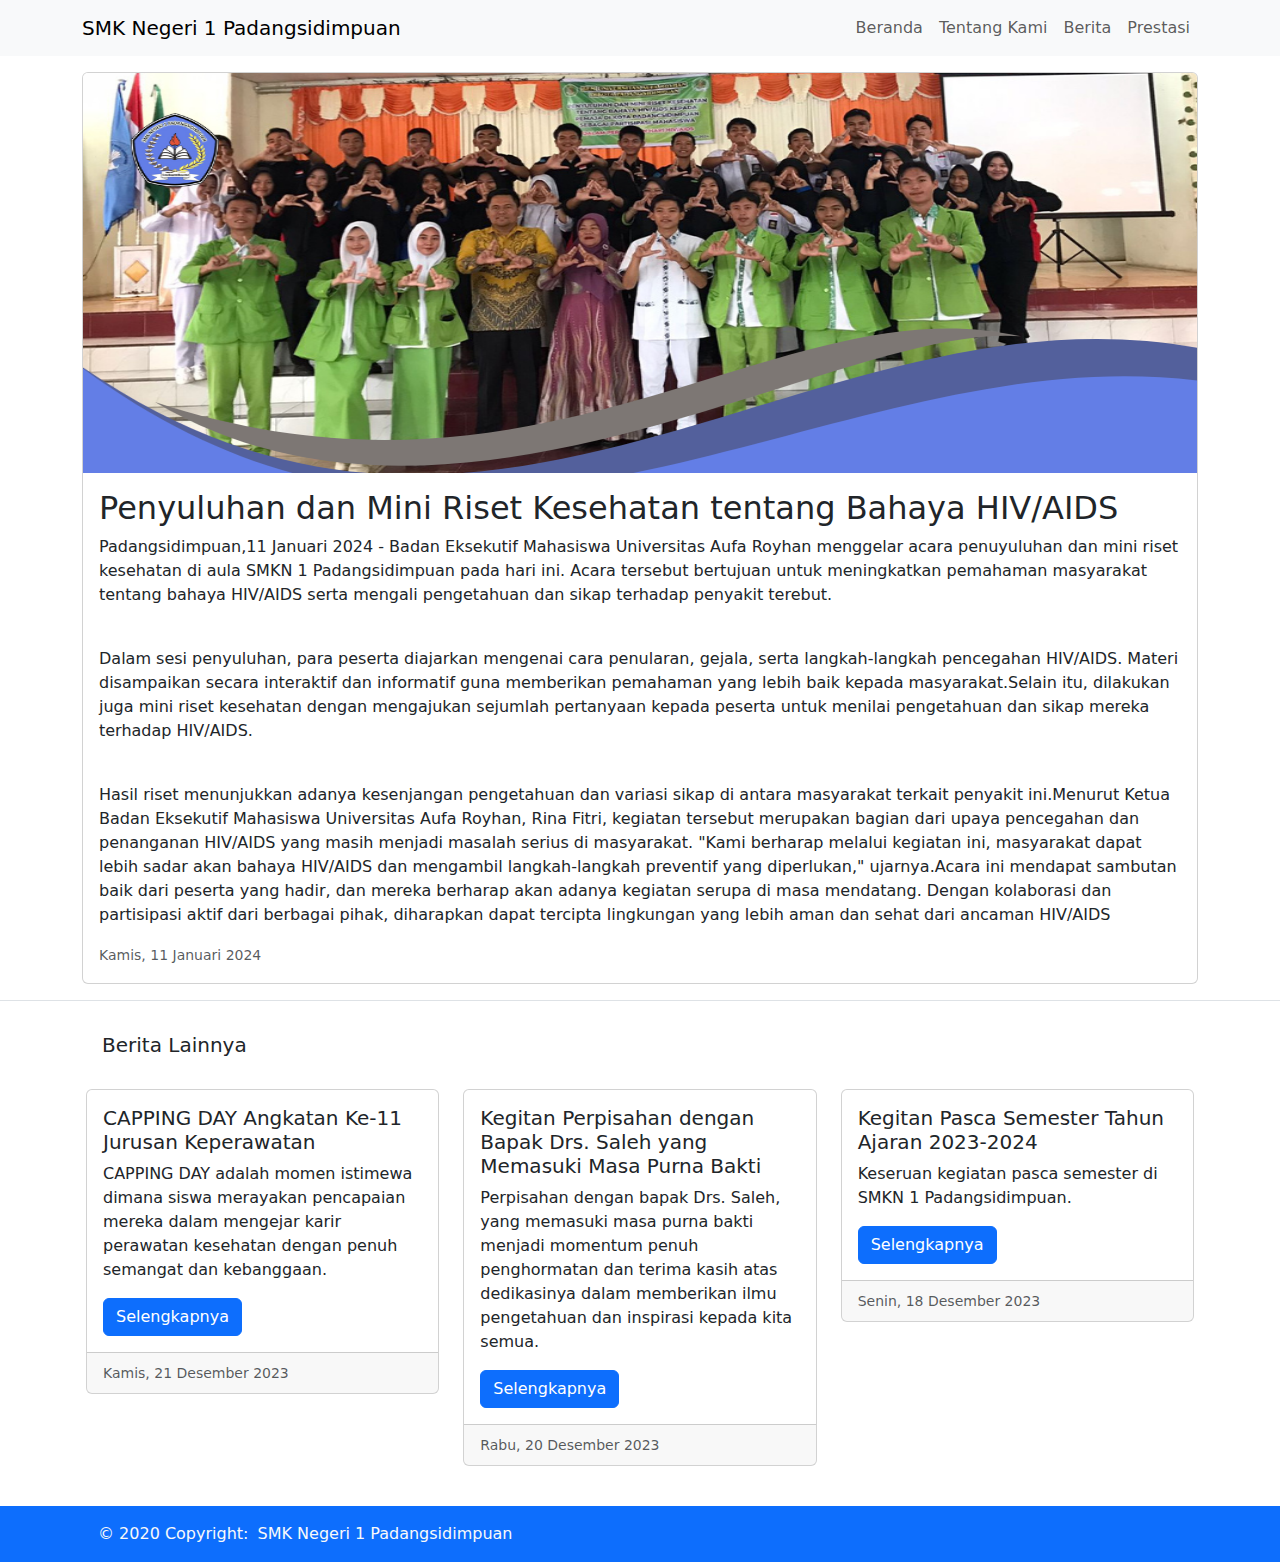
<file: berita/berita1.html>
<!DOCTYPE html>
<html lang="en">
<head>
    <meta charset="UTF-8">
    <meta http-equiv="X-UA-Compatible" content="IE=edge">
    <meta name="viewport" content="width=device-width, initial-scale=1.0">
    <title>SMKN 1 PSP</title>
    <!-- css -->
    <link rel="stylesheet" href="../css/main.css">
    <link rel="stylesheet" href="https://cdnjs.cloudflare.com/ajax/libs/font-awesome/6.5.1/css/all.min.css" integrity="sha512-DTOQO9RWCH3ppGqcWaEA1BIZOC6xxalwEsw9c2QQeAIftl+Vegovlnee1c9QX4TctnWMn13TZye+giMm8e2LwA==" crossorigin="anonymous" referrerpolicy="no-referrer" />
    
    <!-- Boostrap -->
    <link rel="stylesheet" href="../boostrap/css/bootstrap.css">
</head>
<body>
    <!-- navbar start -->
    <nav class="navbar sticky-top navbar-expand-lg bg-light border-buttom">
        <div class="container">
          <a class="navbar-brand" href="../index.html#">SMK Negeri 1 Padangsidimpuan</a>
          <button class="navbar-toggler" type="button" data-bs-toggle="collapse" data-bs-target="#navbarNavAltMarkup" aria-controls="navbarNavAltMarkup" aria-expanded="false" aria-label="Toggle navigation">
            <span class="navbar-toggler-icon"></span>
          </button>
          <div class="collapse navbar-collapse justify-content-end" id="navbarNavAltMarkup">
            <div class="navbar-nav ">
              <a class="nav-link" href="../index.html#">Beranda</a>
              <a class="nav-link" href="../index.html#tentang-kami">Tentang Kami</a>
              <a class="nav-link" href="../index.html#berita">Berita</a>
              <a class="nav-link" href="../index.html#prestasi">Prestasi</a>
              <!-- <a class="nav-link" href="#">Kontak</a> -->
            </div>
          </div>
        </div>
    </nav>
     <!-- navabar end -->

    <div class="berita">
        <div class="container">
            <div class="card my-3">
                <img src="../img/berita-aufa.png" alt="" class="card-img-top" style="height: 400px;">
                <div class="card-body">
                    <h2 class="card-title">Penyuluhan dan Mini Riset Kesehatan tentang Bahaya HIV/AIDS</h2>
                    <p>Padangsidimpuan,11 Januari 2024 - Badan Eksekutif Mahasiswa Universitas Aufa Royhan menggelar acara penuyuluhan dan mini riset kesehatan di aula SMKN 1 Padangsidimpuan pada hari ini. Acara tersebut bertujuan untuk meningkatkan pemahaman masyarakat tentang  bahaya HIV/AIDS serta mengali pengetahuan dan sikap terhadap penyakit terebut.</p>
                    <br>
                    <p>Dalam sesi penyuluhan, para peserta diajarkan mengenai cara penularan, gejala, serta langkah-langkah pencegahan HIV/AIDS. Materi disampaikan secara interaktif dan informatif guna memberikan pemahaman yang lebih baik kepada masyarakat.Selain itu, dilakukan juga mini riset kesehatan dengan mengajukan sejumlah pertanyaan kepada peserta untuk menilai pengetahuan dan sikap mereka terhadap HIV/AIDS.</p>
                    <br>
                    <p> Hasil riset menunjukkan adanya kesenjangan pengetahuan dan variasi sikap di antara masyarakat terkait penyakit ini.Menurut Ketua Badan Eksekutif Mahasiswa Universitas Aufa Royhan, Rina Fitri, kegiatan tersebut merupakan bagian dari upaya pencegahan dan penanganan HIV/AIDS yang masih menjadi masalah serius di masyarakat. "Kami berharap melalui kegiatan ini, masyarakat dapat lebih sadar akan bahaya HIV/AIDS dan mengambil langkah-langkah preventif yang diperlukan," ujarnya.Acara ini mendapat sambutan baik dari peserta yang hadir, dan mereka berharap akan adanya kegiatan serupa di masa mendatang. Dengan kolaborasi dan partisipasi aktif dari berbagai pihak, diharapkan dapat tercipta lingkungan yang lebih aman dan sehat dari ancaman HIV/AIDS</p>
                    <p class="card-text"><small class="text-body-secondary">Kamis, 11 Januari 2024</small></p>
                </div>
            </div>
        </div>
    </div>
    <div class="container-fluid border-top">
        <div class="container p-3">
            <h5 class="p-3  ">Berita Lainnya</h5>
            <div class="row">
                <div class="col my-2">
                  <div class="card">
                    <div class="card-body">
                      <h5 class="card-title">CAPPING DAY Angkatan Ke-11 Jurusan Keperawatan</h5>
                      <p class="card-text">CAPPING DAY adalah momen istimewa dimana siswa merayakan pencapaian mereka dalam mengejar karir perawatan kesehatan dengan penuh semangat dan kebanggaan.</p>
                      <a href="berita2.html" class="btn btn-primary">Selengkapnya</a>
                    </div>
                    <div class="card-footer">
                      <small class="text-body-secondary">Kamis, 21 Desember 2023</small>
                    </div>
                  </div>
                </div>
                <div class="col my-2">
                  <div class="card">
                    <div class="card-body">
                      <h5 class="card-title">Kegitan Perpisahan dengan Bapak Drs. Saleh yang Memasuki Masa Purna Bakti</h5>
                      <p class="card-text">Perpisahan dengan bapak Drs. Saleh, yang memasuki masa purna bakti menjadi momentum penuh penghormatan dan terima kasih atas dedikasinya dalam memberikan ilmu pengetahuan dan inspirasi kepada kita semua.</p>
                      <a href="berita3.html" class="btn btn-primary">Selengkapnya</a>
                    </div>
                    <div class="card-footer">
                      <small class="text-body-secondary">Rabu, 20 Desember 2023</small>
                    </div>
                  </div>
                </div>
                <div class="col my-2">
                  <div class="card">
                    <div class="card-body">
                      <h5 class="card-title">Kegitan Pasca Semester Tahun Ajaran 2023-2024</h5>
                      <p class="card-text">Keseruan kegiatan pasca semester di SMKN 1 Padangsidimpuan.</p>
                      <a href="berita4.html" class="btn btn-primary">Selengkapnya</a>
                    </div>
                    <div class="card-footer">
                      <small class="text-body-secondary">Senin, 18 Desember 2023</small>
                    </div>
                  </div>
                </div>
            </div>
        </div>
    </div>
    <!-- Berita End -->

    <!-- Footer -->
    <footer class="text-lg-start mt-3 bg-primary text-light">
      <!-- Copyright -->
      <div class="container">
        <div class="row">
          <div class="col-md-8">
            <div class="p-3">
              © 2020 Copyright:
              <a class="text-body text-decoration-none ps-1" href="#"><span class=" text-light">SMK Negeri 1 Padangsidimpuan</span></a>
            </div>
          </div>
          <div class="col-6 col-md-4">
            <div class="">
              <a href="" class="me-4 text-reset">
                <i class="fab fa-facebook-f"></i>
              </a>
              <a href="" class="me-4 text-reset">
                <i class="fab fa-youtube"></i>
              </a>
              <a href="" class="me-4 text-reset">
                <i class="fab fa-instagram"></i>
              </a>
            </div>
          </div>
      </div>
      </div>
      <!-- Copyright -->
    </footer>
    <!-- Footer -->

    <!-- Boostrap JS -->
    <script src="../boostrap/js/bootstrap.js"></script>
</body>
</html>
</file>
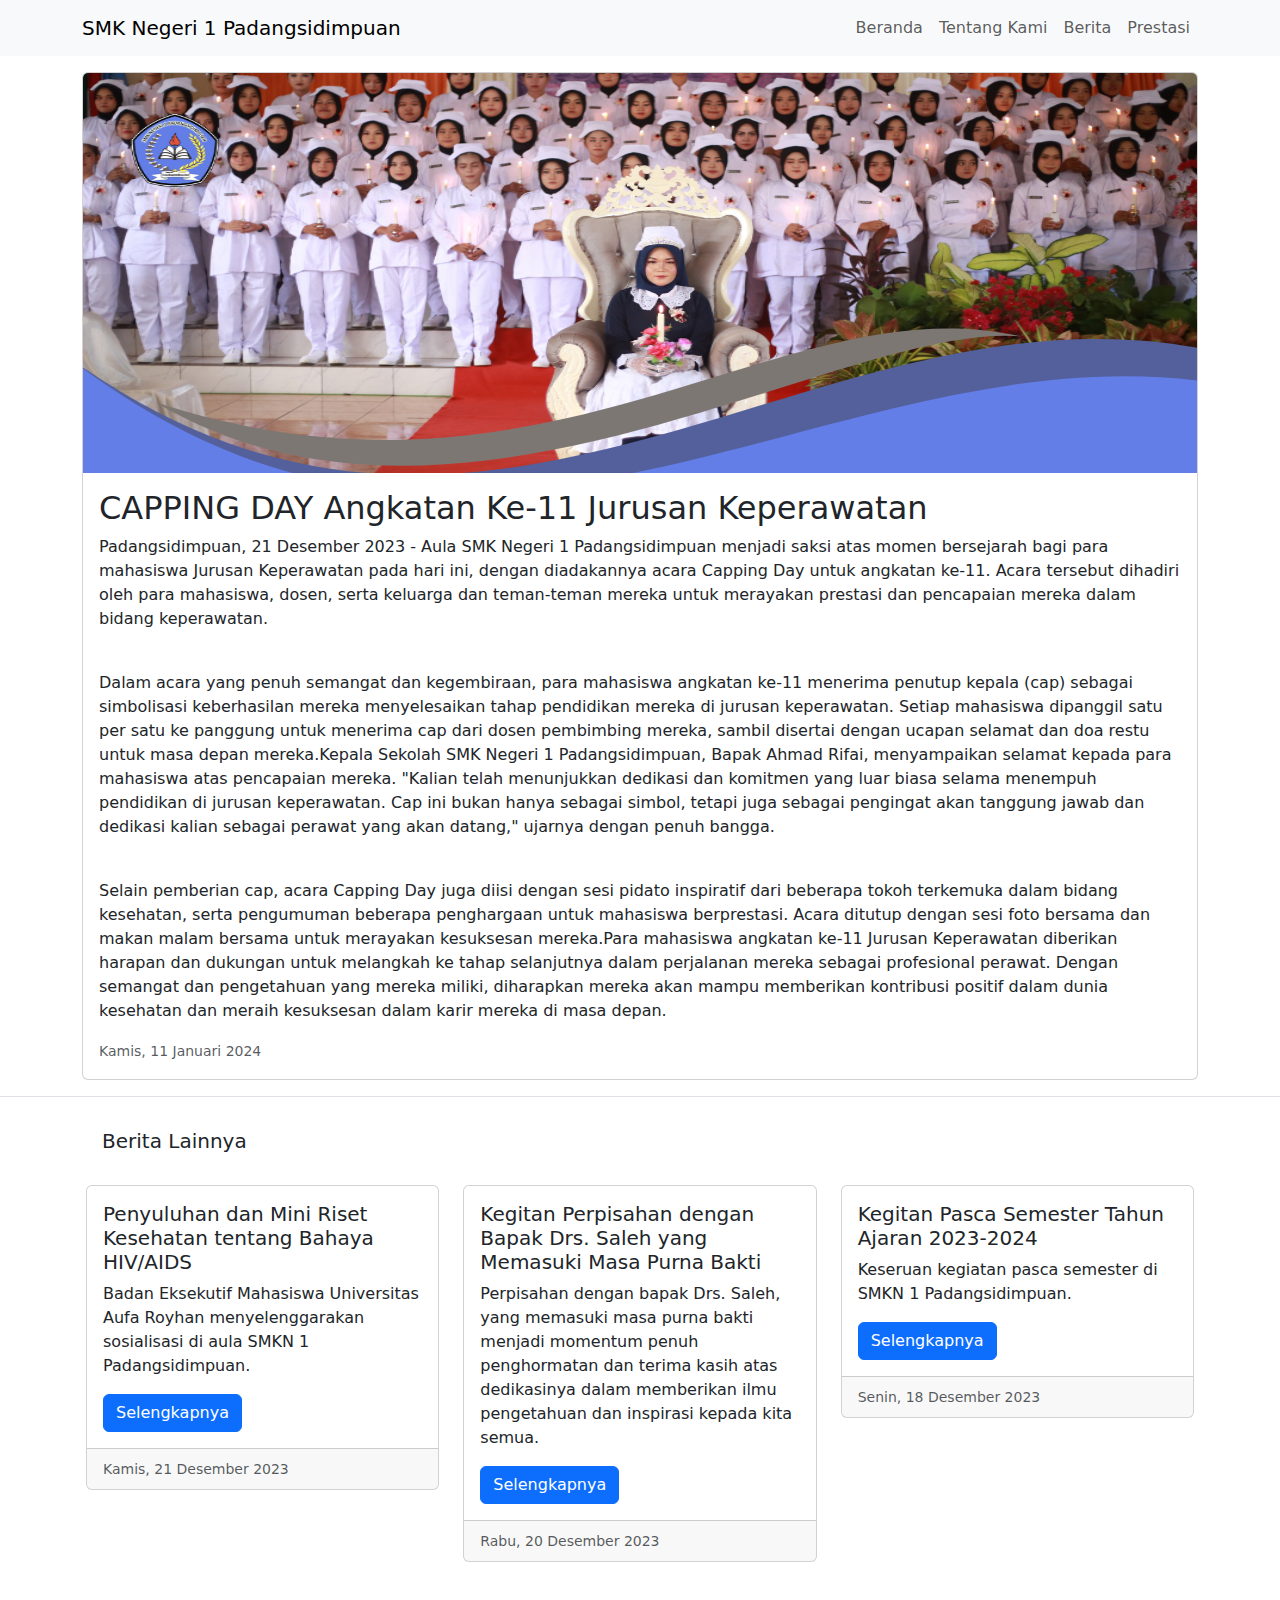
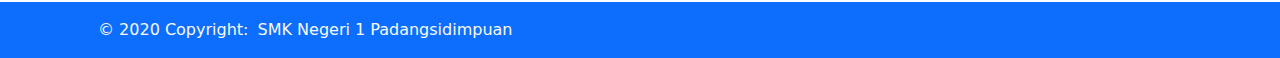
<file: berita/berita2.html>
<!DOCTYPE html>
<html lang="en">
<head>
    <meta charset="UTF-8">
    <meta http-equiv="X-UA-Compatible" content="IE=edge">
    <meta name="viewport" content="width=device-width, initial-scale=1.0">
    <title>SMKN 1 PSP</title>
    <!-- css -->
    <link rel="stylesheet" href="../css/main.css">
    <link rel="stylesheet" href="https://cdnjs.cloudflare.com/ajax/libs/font-awesome/6.5.1/css/all.min.css" integrity="sha512-DTOQO9RWCH3ppGqcWaEA1BIZOC6xxalwEsw9c2QQeAIftl+Vegovlnee1c9QX4TctnWMn13TZye+giMm8e2LwA==" crossorigin="anonymous" referrerpolicy="no-referrer" />
    
    <!-- Boostrap -->
    <link rel="stylesheet" href="../boostrap/css/bootstrap.css">
</head>
<body>
    <!-- navbar start -->
    <nav class="navbar sticky-top navbar-expand-lg bg-light border-buttom">
        <div class="container">
          <a class="navbar-brand" href="../index.html#">SMK Negeri 1 Padangsidimpuan</a>
          <button class="navbar-toggler" type="button" data-bs-toggle="collapse" data-bs-target="#navbarNavAltMarkup" aria-controls="navbarNavAltMarkup" aria-expanded="false" aria-label="Toggle navigation">
            <span class="navbar-toggler-icon"></span>
          </button>
          <div class="collapse navbar-collapse justify-content-end" id="navbarNavAltMarkup">
            <div class="navbar-nav ">
              <a class="nav-link" href="../index.html#">Beranda</a>
              <a class="nav-link" href="../index.html#tentang-kami">Tentang Kami</a>
              <a class="nav-link" href="../index.html#berita">Berita</a>
              <a class="nav-link" href="../index.html#prestasi">Prestasi</a>
              <!-- <a class="nav-link" href="#">Kontak</a> -->
            </div>
          </div>
        </div>
    </nav>
     <!-- navabar end -->

    <div class="berita">
        <div class="container">
            <div class="card my-3">
                <img src="../img/berita-capping.png" alt="" class="card-img-top" style="height: 400px;">
                <div class="card-body">
                    <h2 class="card-title">CAPPING DAY Angkatan Ke-11 Jurusan Keperawatan</h2>
                    <p>Padangsidimpuan, 21 Desember 2023 - Aula SMK Negeri 1 Padangsidimpuan menjadi saksi atas momen bersejarah bagi para mahasiswa Jurusan Keperawatan pada hari ini, dengan diadakannya acara Capping Day untuk angkatan ke-11. Acara tersebut dihadiri oleh para mahasiswa, dosen, serta keluarga dan teman-teman mereka untuk merayakan prestasi dan pencapaian mereka dalam bidang keperawatan.</p>
                    <br>
                    <p>Dalam acara yang penuh semangat dan kegembiraan, para mahasiswa angkatan ke-11 menerima penutup kepala (cap) sebagai simbolisasi keberhasilan mereka menyelesaikan tahap pendidikan mereka di jurusan keperawatan. Setiap mahasiswa dipanggil satu per satu ke panggung untuk menerima cap dari dosen pembimbing mereka, sambil disertai dengan ucapan selamat dan doa restu untuk masa depan mereka.Kepala Sekolah SMK Negeri 1 Padangsidimpuan, Bapak Ahmad Rifai, menyampaikan selamat kepada para mahasiswa atas pencapaian mereka. "Kalian telah menunjukkan dedikasi dan komitmen yang luar biasa selama menempuh pendidikan di jurusan keperawatan. Cap ini bukan hanya sebagai simbol, tetapi juga sebagai pengingat akan tanggung jawab dan dedikasi kalian sebagai perawat yang akan datang," ujarnya dengan penuh bangga.</p>
                    <br>
                    <p>Selain pemberian cap, acara Capping Day juga diisi dengan sesi pidato inspiratif dari beberapa tokoh terkemuka dalam bidang kesehatan, serta pengumuman beberapa penghargaan untuk mahasiswa berprestasi. Acara ditutup dengan sesi foto bersama dan makan malam bersama untuk merayakan kesuksesan mereka.Para mahasiswa angkatan ke-11 Jurusan Keperawatan diberikan harapan dan dukungan untuk melangkah ke tahap selanjutnya dalam perjalanan mereka sebagai profesional perawat. Dengan semangat dan pengetahuan yang mereka miliki, diharapkan mereka akan mampu memberikan kontribusi positif dalam dunia kesehatan dan meraih kesuksesan dalam karir mereka di masa depan.</p>
                    <p class="card-text"><small class="text-body-secondary">Kamis, 11 Januari 2024</small></p>
                </div>
            </div>
        </div>
    </div>
    <div class="container-fluid border-top">
        <div class="container p-3">
            <h5 class="p-3  ">Berita Lainnya</h5>
            <div class="row">
                <div class="col my-2">
                  <div class="card">
                    <div class="card-body">
                        <h5 class="card-title">Penyuluhan dan Mini Riset Kesehatan tentang Bahaya HIV/AIDS</h5>
                        <p class="card-text">Badan Eksekutif Mahasiswa Universitas Aufa Royhan menyelenggarakan sosialisasi di aula SMKN 1 Padangsidimpuan.</p>
                        <a href="berita1.html" class="btn btn-primary">Selengkapnya</a>
                      </div>
                    <div class="card-footer">
                      <small class="text-body-secondary">Kamis, 21 Desember 2023</small>
                    </div>
                  </div>
                </div>
                <div class="col my-2">
                  <div class="card">
                    <div class="card-body">
                      <h5 class="card-title">Kegitan Perpisahan dengan Bapak Drs. Saleh yang Memasuki Masa Purna Bakti</h5>
                      <p class="card-text">Perpisahan dengan bapak Drs. Saleh, yang memasuki masa purna bakti menjadi momentum penuh penghormatan dan terima kasih atas dedikasinya dalam memberikan ilmu pengetahuan dan inspirasi kepada kita semua.</p>
                      <a href="berita3.html" class="btn btn-primary">Selengkapnya</a>
                    </div>
                    <div class="card-footer">
                      <small class="text-body-secondary">Rabu, 20 Desember 2023</small>
                    </div>
                  </div>
                </div>
                <div class="col my-2">
                  <div class="card">
                    <div class="card-body">
                      <h5 class="card-title">Kegitan Pasca Semester Tahun Ajaran 2023-2024</h5>
                      <p class="card-text">Keseruan kegiatan pasca semester di SMKN 1 Padangsidimpuan.</p>
                      <a href="berita4.html" class="btn btn-primary">Selengkapnya</a>
                    </div>
                    <div class="card-footer">
                      <small class="text-body-secondary">Senin, 18 Desember 2023</small>
                    </div>
                  </div>
                </div>
            </div>
        </div>
    </div>
    <!-- Berita End -->

    <!-- Footer -->
    <footer class="text-lg-start mt-3 bg-primary text-light">
      <!-- Copyright -->
      <div class="container">
        <div class="row">
          <div class="col-md-8">
            <div class="p-3">
              © 2020 Copyright:
              <a class="text-body text-decoration-none ps-1" href="#"><span class=" text-light">SMK Negeri 1 Padangsidimpuan</span></a>
            </div>
          </div>
          <div class="col-6 col-md-4">
            <div class="">
              <a href="" class="me-4 text-reset">
                <i class="fab fa-facebook-f"></i>
              </a>
              <a href="" class="me-4 text-reset">
                <i class="fab fa-youtube"></i>
              </a>
              <a href="" class="me-4 text-reset">
                <i class="fab fa-instagram"></i>
              </a>
            </div>
          </div>
      </div>
      </div>
      <!-- Copyright -->
    </footer>
    <!-- Footer -->

    <!-- Boostrap JS -->
    <script src="../boostrap/js/bootstrap.js"></script>
</body>
</html>
</file>
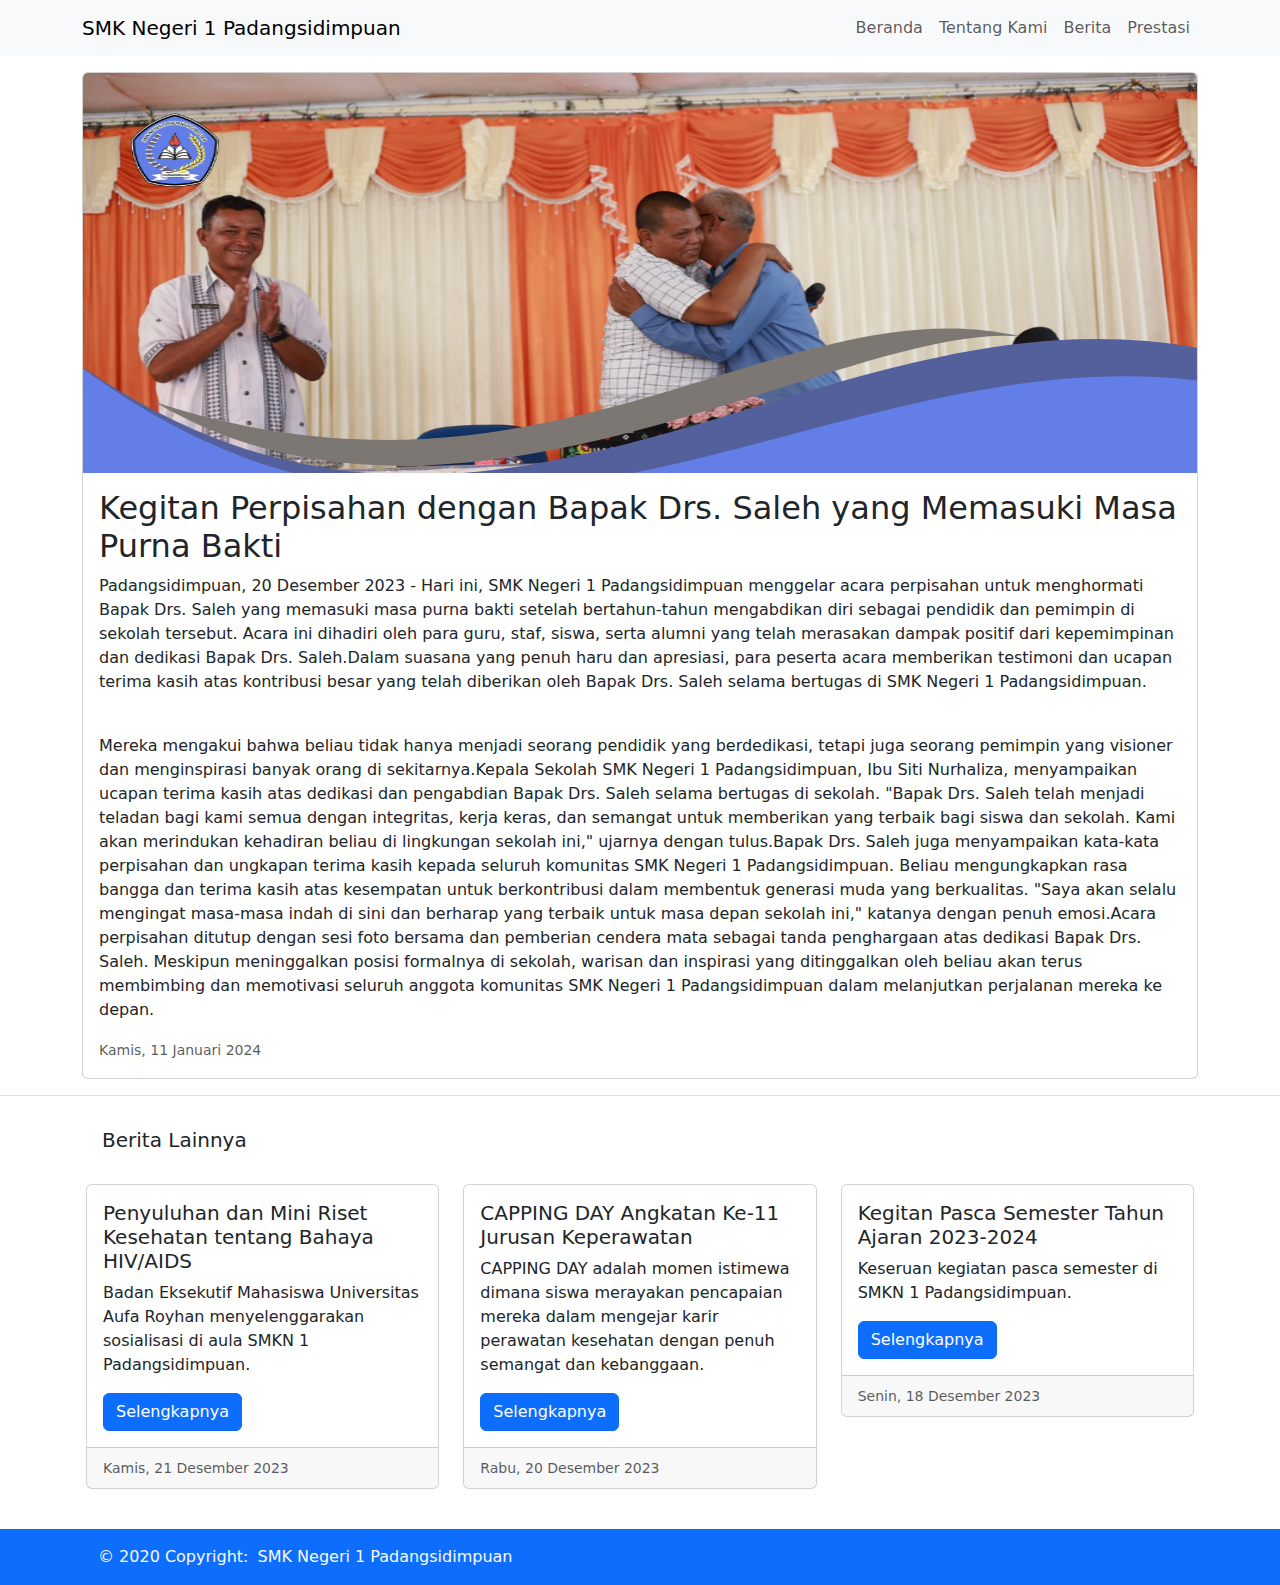
<file: berita/berita3.html>
<!DOCTYPE html>
<html lang="en">
<head>
    <meta charset="UTF-8">
    <meta http-equiv="X-UA-Compatible" content="IE=edge">
    <meta name="viewport" content="width=device-width, initial-scale=1.0">
    <title>SMKN 1 PSP</title>
    <!-- css -->
    <link rel="stylesheet" href="../css/main.css">
    <link rel="stylesheet" href="https://cdnjs.cloudflare.com/ajax/libs/font-awesome/6.5.1/css/all.min.css" integrity="sha512-DTOQO9RWCH3ppGqcWaEA1BIZOC6xxalwEsw9c2QQeAIftl+Vegovlnee1c9QX4TctnWMn13TZye+giMm8e2LwA==" crossorigin="anonymous" referrerpolicy="no-referrer" />
    
    <!-- Boostrap -->
    <link rel="stylesheet" href="../boostrap/css/bootstrap.css">
</head>
<body>
    <!-- navbar start -->
    <nav class="navbar sticky-top navbar-expand-lg bg-light border-buttom">
        <div class="container">
          <a class="navbar-brand" href="../index.html#">SMK Negeri 1 Padangsidimpuan</a>
          <button class="navbar-toggler" type="button" data-bs-toggle="collapse" data-bs-target="#navbarNavAltMarkup" aria-controls="navbarNavAltMarkup" aria-expanded="false" aria-label="Toggle navigation">
            <span class="navbar-toggler-icon"></span>
          </button>
          <div class="collapse navbar-collapse justify-content-end" id="navbarNavAltMarkup">
            <div class="navbar-nav ">
              <a class="nav-link" href="../index.html#">Beranda</a>
              <a class="nav-link" href="../index.html#tentang-kami">Tentang Kami</a>
              <a class="nav-link" href="../index.html#berita">Berita</a>
              <a class="nav-link" href="../index.html#prestasi">Prestasi</a>
              <!-- <a class="nav-link" href="#">Kontak</a> -->
            </div>
          </div>
        </div>
    </nav>
     <!-- navabar end -->

    <div class="berita">
        <div class="container">
            <div class="card my-3">
                <img src="../img/berita-saleh.png" alt="" class="card-img-top" style="height: 400px;">
                <div class="card-body">
                    <h2 class="card-title">Kegitan Perpisahan dengan Bapak Drs. Saleh yang Memasuki Masa Purna Bakti</h2>
                    <p>Padangsidimpuan, 20 Desember 2023 - Hari ini, SMK Negeri 1 Padangsidimpuan menggelar acara perpisahan untuk menghormati Bapak Drs. Saleh yang memasuki masa purna bakti setelah bertahun-tahun mengabdikan diri sebagai pendidik dan pemimpin di sekolah tersebut. Acara ini dihadiri oleh para guru, staf, siswa, serta alumni yang telah merasakan dampak positif dari kepemimpinan dan dedikasi Bapak Drs. Saleh.Dalam suasana yang penuh haru dan apresiasi, para peserta acara memberikan testimoni dan ucapan terima kasih atas kontribusi besar yang telah diberikan oleh Bapak Drs. Saleh selama bertugas di SMK Negeri 1 Padangsidimpuan.</p>
                    <br>
                    <p> Mereka mengakui bahwa beliau tidak hanya menjadi seorang pendidik yang berdedikasi, tetapi juga seorang pemimpin yang visioner dan menginspirasi banyak orang di sekitarnya.Kepala Sekolah SMK Negeri 1 Padangsidimpuan, Ibu Siti Nurhaliza, menyampaikan ucapan terima kasih atas dedikasi dan pengabdian Bapak Drs. Saleh selama bertugas di sekolah. "Bapak Drs. Saleh telah menjadi teladan bagi kami semua dengan integritas, kerja keras, dan semangat untuk memberikan yang terbaik bagi siswa dan sekolah. Kami akan merindukan kehadiran beliau di lingkungan sekolah ini," ujarnya dengan tulus.Bapak Drs. Saleh juga menyampaikan kata-kata perpisahan dan ungkapan terima kasih kepada seluruh komunitas SMK Negeri 1 Padangsidimpuan. Beliau mengungkapkan rasa bangga dan terima kasih atas kesempatan untuk berkontribusi dalam membentuk generasi muda yang berkualitas. "Saya akan selalu mengingat masa-masa indah di sini dan berharap yang terbaik untuk masa depan sekolah ini," katanya dengan penuh emosi.Acara perpisahan ditutup dengan sesi foto bersama dan pemberian cendera mata sebagai tanda penghargaan atas dedikasi Bapak Drs. Saleh. Meskipun meninggalkan posisi formalnya di sekolah, warisan dan inspirasi yang ditinggalkan oleh beliau akan terus membimbing dan memotivasi seluruh anggota komunitas SMK Negeri 1 Padangsidimpuan dalam melanjutkan perjalanan mereka ke depan.</p>
                    <p class="card-text"><small class="text-body-secondary">Kamis, 11 Januari 2024</small></p>
                </div>
            </div>
        </div>
    </div>
    <div class="container-fluid border-top">
        <div class="container p-3">
            <h5 class="p-3  ">Berita Lainnya</h5>
            <div class="row">
                <div class="col my-2">
                  <div class="card">
                    <div class="card-body">
                        <h5 class="card-title">Penyuluhan dan Mini Riset Kesehatan tentang Bahaya HIV/AIDS</h5>
                        <p class="card-text">Badan Eksekutif Mahasiswa Universitas Aufa Royhan menyelenggarakan sosialisasi di aula SMKN 1 Padangsidimpuan.</p>
                        <a href="berita1.html" class="btn btn-primary">Selengkapnya</a>
                      </div>
                    <div class="card-footer">
                      <small class="text-body-secondary">Kamis, 21 Desember 2023</small>
                    </div>
                  </div>
                </div>
                <div class="col my-2">
                  <div class="card">
                    <div class="card-body">
                        <h5 class="card-title">CAPPING DAY Angkatan Ke-11 Jurusan Keperawatan</h5>
                        <p class="card-text">CAPPING DAY adalah momen istimewa dimana siswa merayakan pencapaian mereka dalam mengejar karir perawatan kesehatan dengan penuh semangat dan kebanggaan.</p>
                        <a href="berita2.html" class="btn btn-primary">Selengkapnya</a>
                      </div>
                    <div class="card-footer">
                      <small class="text-body-secondary">Rabu, 20 Desember 2023</small>
                    </div>
                  </div>
                </div>
                <div class="col my-2">
                  <div class="card">
                    <div class="card-body">
                      <h5 class="card-title">Kegitan Pasca Semester Tahun Ajaran 2023-2024</h5>
                      <p class="card-text">Keseruan kegiatan pasca semester di SMKN 1 Padangsidimpuan.</p>
                      <a href="berita4.html" class="btn btn-primary">Selengkapnya</a>
                    </div>
                    <div class="card-footer">
                      <small class="text-body-secondary">Senin, 18 Desember 2023</small>
                    </div>
                  </div>
                </div>
            </div>
        </div>
    </div>
    <!-- Berita End -->

    <!-- Footer -->
    <footer class="text-lg-start mt-3 bg-primary text-light">
      <!-- Copyright -->
      <div class="container">
        <div class="row">
          <div class="col-md-8">
            <div class="p-3">
              © 2020 Copyright:
              <a class="text-body text-decoration-none ps-1" href="#"><span class=" text-light">SMK Negeri 1 Padangsidimpuan</span></a>
            </div>
          </div>
          <div class="col-6 col-md-4">
            <div class="">
              <a href="" class="me-4 text-reset">
                <i class="fab fa-facebook-f"></i>
              </a>
              <a href="" class="me-4 text-reset">
                <i class="fab fa-youtube"></i>
              </a>
              <a href="" class="me-4 text-reset">
                <i class="fab fa-instagram"></i>
              </a>
            </div>
          </div>
      </div>
      </div>
      <!-- Copyright -->
    </footer>
    <!-- Footer -->

    <!-- Boostrap JS -->
    <script src="../boostrap/js/bootstrap.js"></script>
</body>
</html>
</file>
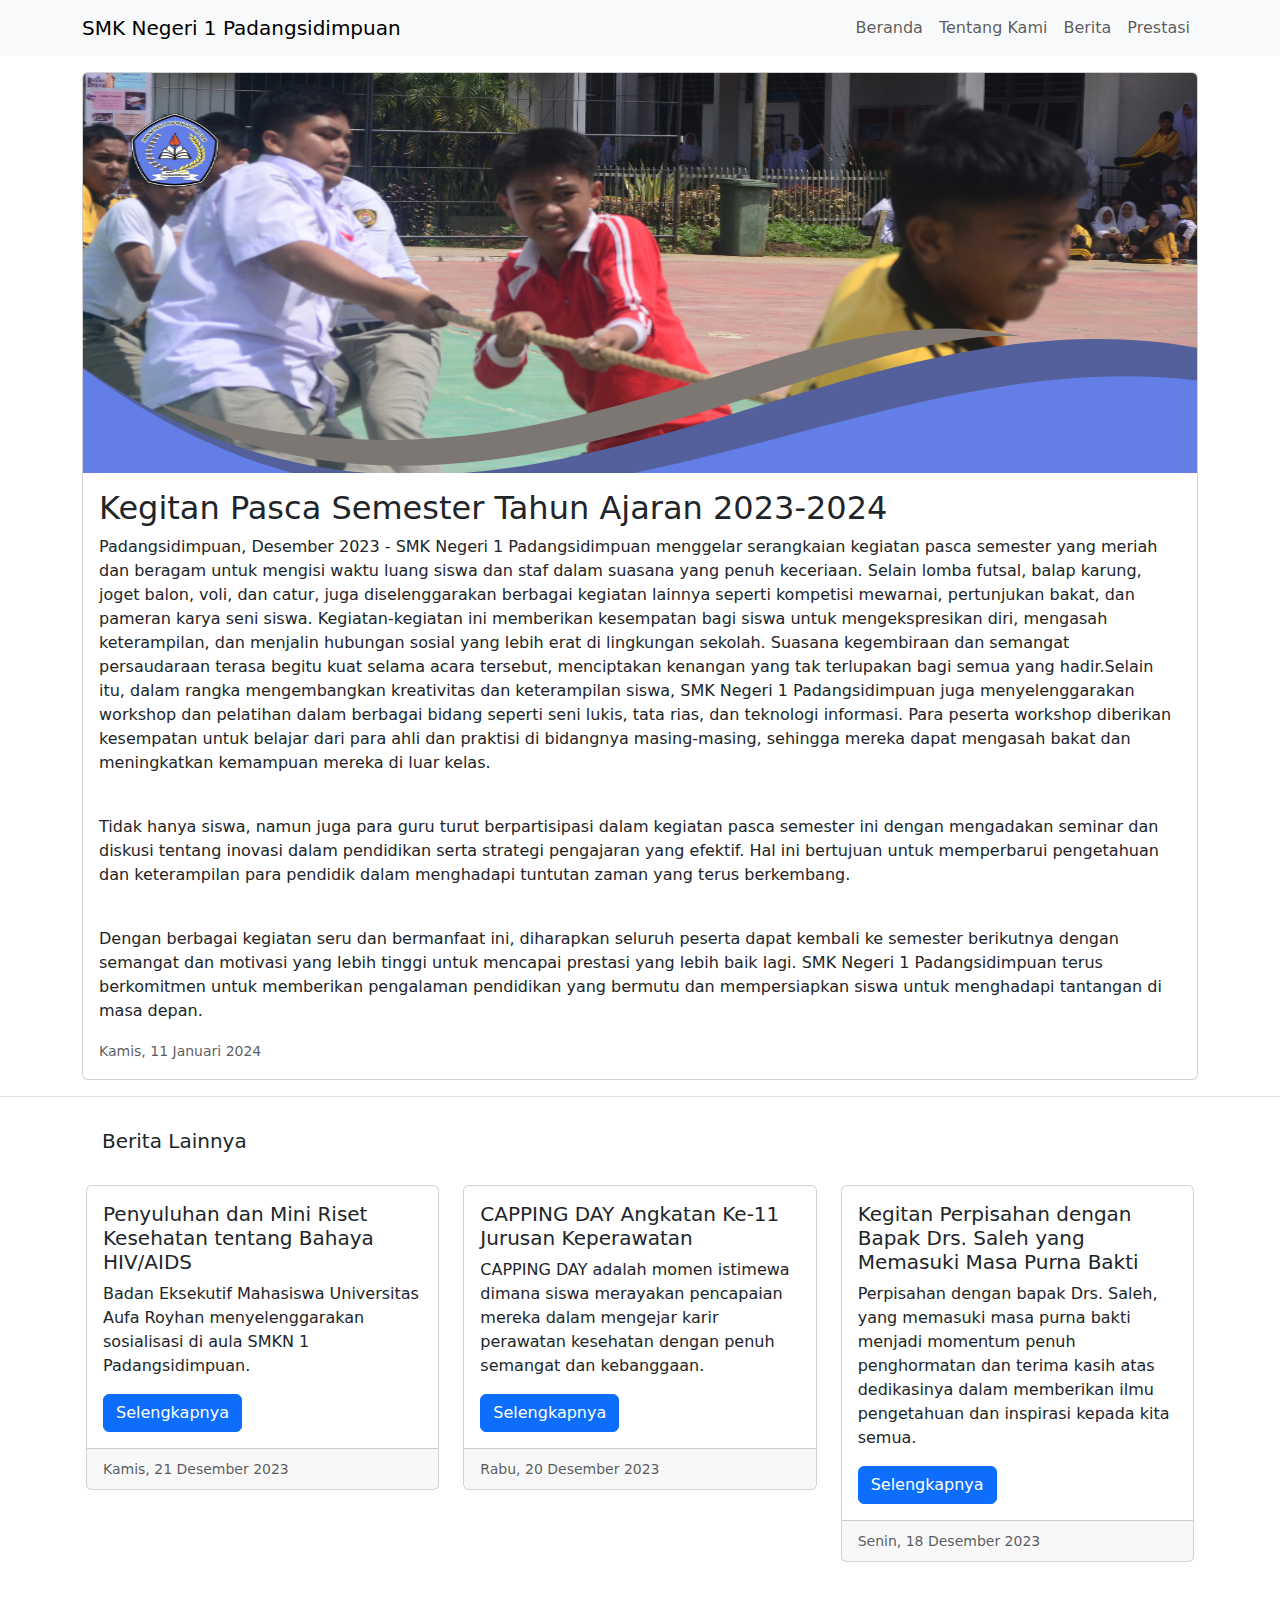
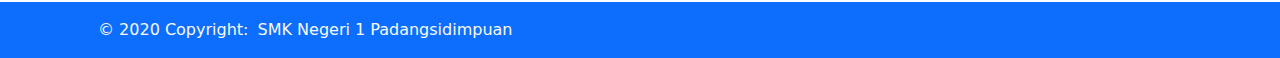
<file: berita/berita4.html>
<!DOCTYPE html>
<html lang="en">
<head>
    <meta charset="UTF-8">
    <meta http-equiv="X-UA-Compatible" content="IE=edge">
    <meta name="viewport" content="width=device-width, initial-scale=1.0">
    <title>SMKN 1 PSP</title>
    <!-- css -->
    <link rel="stylesheet" href="../css/main.css">
    <link rel="stylesheet" href="https://cdnjs.cloudflare.com/ajax/libs/font-awesome/6.5.1/css/all.min.css" integrity="sha512-DTOQO9RWCH3ppGqcWaEA1BIZOC6xxalwEsw9c2QQeAIftl+Vegovlnee1c9QX4TctnWMn13TZye+giMm8e2LwA==" crossorigin="anonymous" referrerpolicy="no-referrer" />
    
    <!-- Boostrap -->
    <link rel="stylesheet" href="../boostrap/css/bootstrap.css">
</head>
<body>
    <!-- navbar start -->
    <nav class="navbar sticky-top navbar-expand-lg bg-light border-buttom">
        <div class="container">
          <a class="navbar-brand" href="../index.html#">SMK Negeri 1 Padangsidimpuan</a>
          <button class="navbar-toggler" type="button" data-bs-toggle="collapse" data-bs-target="#navbarNavAltMarkup" aria-controls="navbarNavAltMarkup" aria-expanded="false" aria-label="Toggle navigation">
            <span class="navbar-toggler-icon"></span>
          </button>
          <div class="collapse navbar-collapse justify-content-end" id="navbarNavAltMarkup">
            <div class="navbar-nav ">
              <a class="nav-link" href="../index.html#">Beranda</a>
              <a class="nav-link" href="../index.html#tentang-kami">Tentang Kami</a>
              <a class="nav-link" href="../index.html#berita">Berita</a>
              <a class="nav-link" href="../index.html#prestasi">Prestasi</a>
              <!-- <a class="nav-link" href="#">Kontak</a> -->
            </div>
          </div>
        </div>
    </nav>
     <!-- navabar end -->

    <div class="berita">
        <div class="container">
            <div class="card my-3">
                <img src="../img/berita-pasca.png" alt="" class="card-img-top" style="height: 400px;">
                <div class="card-body">
                    <h2 class="card-title">Kegitan Pasca Semester Tahun Ajaran 2023-2024</h2>
                    <p>Padangsidimpuan, Desember 2023 - SMK Negeri 1 Padangsidimpuan menggelar serangkaian kegiatan pasca semester yang meriah dan beragam untuk mengisi waktu luang siswa dan staf dalam suasana yang penuh keceriaan. Selain lomba futsal, balap karung, joget balon, voli, dan catur, juga diselenggarakan berbagai kegiatan lainnya seperti kompetisi mewarnai, pertunjukan bakat, dan pameran karya seni siswa. Kegiatan-kegiatan ini memberikan kesempatan bagi siswa untuk mengekspresikan diri, mengasah keterampilan, dan menjalin hubungan sosial yang lebih erat di lingkungan sekolah. Suasana kegembiraan dan semangat persaudaraan terasa begitu kuat selama acara tersebut, menciptakan kenangan yang tak terlupakan bagi semua yang hadir.Selain itu, dalam rangka mengembangkan kreativitas dan keterampilan siswa, SMK Negeri 1 Padangsidimpuan juga menyelenggarakan workshop dan pelatihan dalam berbagai bidang seperti seni lukis, tata rias, dan teknologi informasi. Para peserta workshop diberikan kesempatan untuk belajar dari para ahli dan praktisi di bidangnya masing-masing, sehingga mereka dapat mengasah bakat dan meningkatkan kemampuan mereka di luar kelas.</p>
                    <br>
                    <p>Tidak hanya siswa, namun juga para guru turut berpartisipasi dalam kegiatan pasca semester ini dengan mengadakan seminar dan diskusi tentang inovasi dalam pendidikan serta strategi pengajaran yang efektif. Hal ini bertujuan untuk memperbarui pengetahuan dan keterampilan para pendidik dalam menghadapi tuntutan zaman yang terus berkembang.</p>
                    <br>
                    <p>Dengan berbagai kegiatan seru dan bermanfaat ini, diharapkan seluruh peserta dapat kembali ke semester berikutnya dengan semangat dan motivasi yang lebih tinggi untuk mencapai prestasi yang lebih baik lagi. SMK Negeri 1 Padangsidimpuan terus berkomitmen untuk memberikan pengalaman pendidikan yang bermutu dan mempersiapkan siswa untuk menghadapi tantangan di masa depan.</p>
                    <p class="card-text"><small class="text-body-secondary">Kamis, 11 Januari 2024</small></p>
                </div>
            </div>
        </div>
    </div>
    <div class="container-fluid border-top">
        <div class="container p-3">
            <h5 class="p-3  ">Berita Lainnya</h5>
            <div class="row">
                <div class="col my-2">
                  <div class="card">
                    <div class="card-body">
                        <h5 class="card-title">Penyuluhan dan Mini Riset Kesehatan tentang Bahaya HIV/AIDS</h5>
                        <p class="card-text">Badan Eksekutif Mahasiswa Universitas Aufa Royhan menyelenggarakan sosialisasi di aula SMKN 1 Padangsidimpuan.</p>
                        <a href="berita1.html" class="btn btn-primary">Selengkapnya</a>
                      </div>
                    <div class="card-footer">
                      <small class="text-body-secondary">Kamis, 21 Desember 2023</small>
                    </div>
                  </div>
                </div>
                <div class="col my-2">
                  <div class="card">
                    <div class="card-body">
                        <h5 class="card-title">CAPPING DAY Angkatan Ke-11 Jurusan Keperawatan</h5>
                        <p class="card-text">CAPPING DAY adalah momen istimewa dimana siswa merayakan pencapaian mereka dalam mengejar karir perawatan kesehatan dengan penuh semangat dan kebanggaan.</p>
                        <a href="berita2.html" class="btn btn-primary">Selengkapnya</a>
                      </div>
                    <div class="card-footer">
                      <small class="text-body-secondary">Rabu, 20 Desember 2023</small>
                    </div>
                  </div>
                </div>
                <div class="col my-2">
                  <div class="card">
                    <div class="card-body">
                        <h5 class="card-title">Kegitan Perpisahan dengan Bapak Drs. Saleh yang Memasuki Masa Purna Bakti</h5>
                        <p class="card-text">Perpisahan dengan bapak Drs. Saleh, yang memasuki masa purna bakti menjadi momentum penuh penghormatan dan terima kasih atas dedikasinya dalam memberikan ilmu pengetahuan dan inspirasi kepada kita semua.</p>
                        <a href="berita3.html" class="btn btn-primary">Selengkapnya</a>
                      </div>
                    <div class="card-footer">
                      <small class="text-body-secondary">Senin, 18 Desember 2023</small>
                    </div>
                  </div>
                </div>
            </div>
        </div>
    </div>
    <!-- Berita End -->

    <!-- Footer -->
    <footer class="text-lg-start mt-3 bg-primary text-light">
      <!-- Copyright -->
      <div class="container">
        <div class="row">
          <div class="col-md-8">
            <div class="p-3">
              © 2020 Copyright:
              <a class="text-body text-decoration-none ps-1" href="#"><span class=" text-light">SMK Negeri 1 Padangsidimpuan</span></a>
            </div>
          </div>
          <div class="col-6 col-md-4">
            <div class="">
              <a href="" class="me-4 text-reset">
                <i class="fab fa-facebook-f"></i>
              </a>
              <a href="" class="me-4 text-reset">
                <i class="fab fa-youtube"></i>
              </a>
              <a href="" class="me-4 text-reset">
                <i class="fab fa-instagram"></i>
              </a>
            </div>
          </div>
      </div>
      </div>
      <!-- Copyright -->
    </footer>
    <!-- Footer -->

    <!-- Boostrap JS -->
    <script src="../boostrap/js/bootstrap.js"></script>
</body>
</html>
</file>
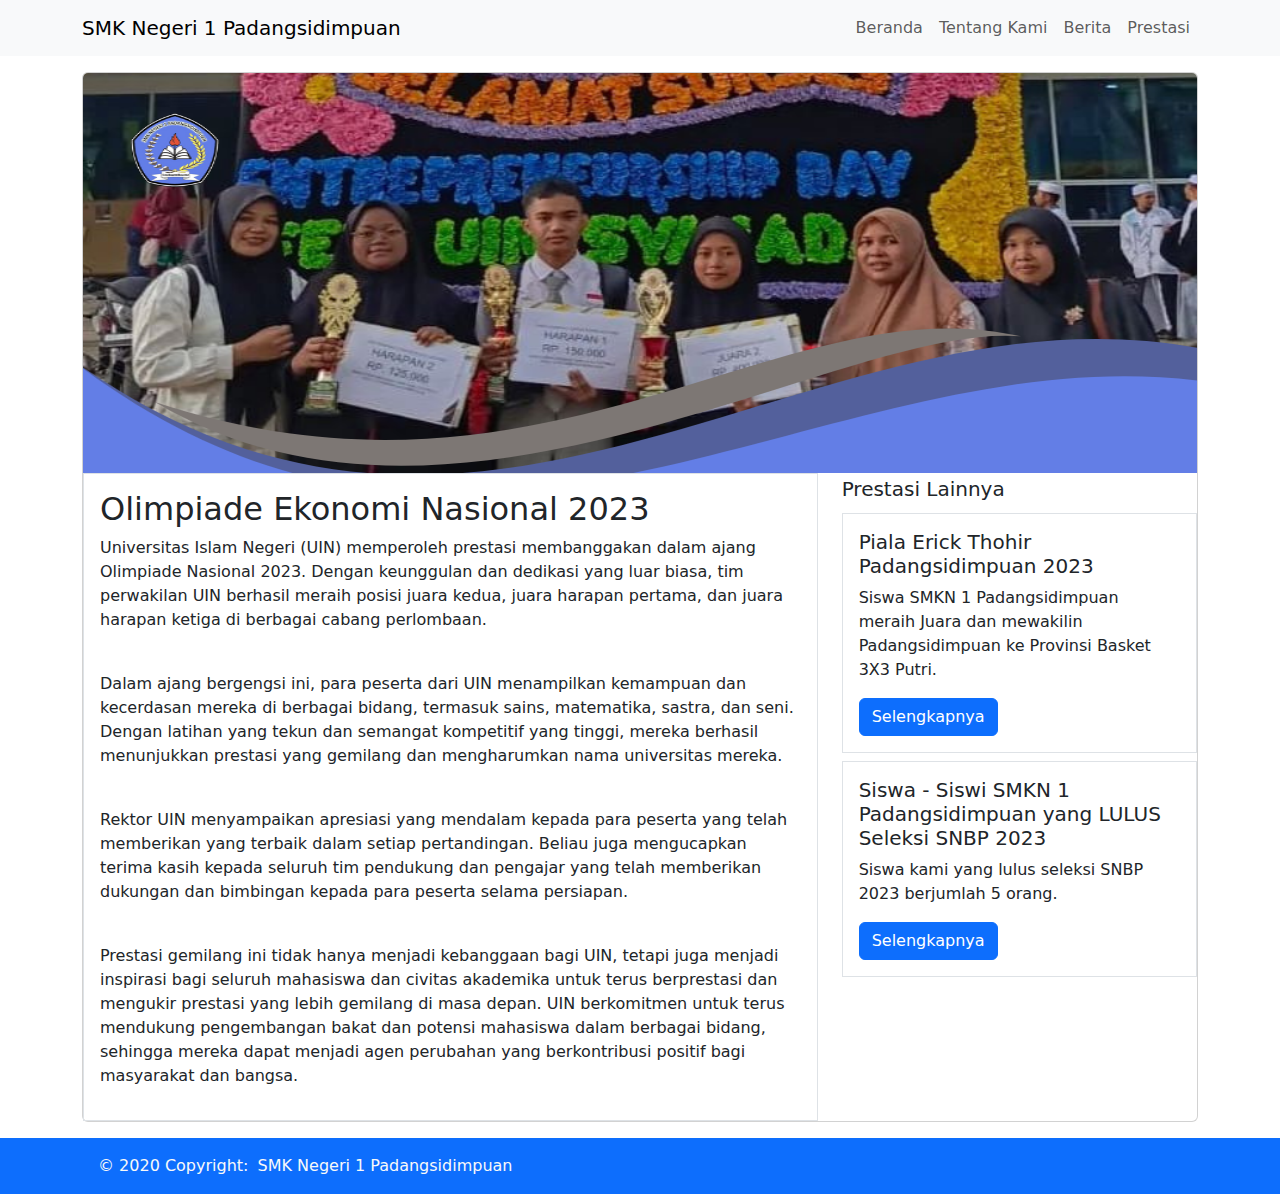
<file: prestasi/prestasi1.html>
<!DOCTYPE html>
<html lang="en">
<head>
    <meta charset="UTF-8">
    <meta http-equiv="X-UA-Compatible" content="IE=edge">
    <meta name="viewport" content="width=device-width, initial-scale=1.0">
    <title>SMKN 1 PSP</title>
    <!-- css -->
    <link rel="stylesheet" href="../css/main.css">
    <link rel="stylesheet" href="https://cdnjs.cloudflare.com/ajax/libs/font-awesome/6.5.1/css/all.min.css" integrity="sha512-DTOQO9RWCH3ppGqcWaEA1BIZOC6xxalwEsw9c2QQeAIftl+Vegovlnee1c9QX4TctnWMn13TZye+giMm8e2LwA==" crossorigin="anonymous" referrerpolicy="no-referrer" />
    
    <!-- Boostrap -->
    <link rel="stylesheet" href="../boostrap/css/bootstrap.css">
</head>
<body>
    <!-- navbar start -->
    <nav class="navbar sticky-top navbar-expand-lg bg-light border-buttom">
        <div class="container">
          <a class="navbar-brand" href="../index.html#">SMK Negeri 1 Padangsidimpuan</a>
          <button class="navbar-toggler" type="button" data-bs-toggle="collapse" data-bs-target="#navbarNavAltMarkup" aria-controls="navbarNavAltMarkup" aria-expanded="false" aria-label="Toggle navigation">
            <span class="navbar-toggler-icon"></span>
          </button>
          <div class="collapse navbar-collapse justify-content-end" id="navbarNavAltMarkup">
            <div class="navbar-nav ">
              <a class="nav-link" href="../index.html#">Beranda</a>
              <a class="nav-link" href="../index.html#tentang-kami">Tentang Kami</a>
              <a class="nav-link" href="../index.html#berita">Berita</a>
              <a class="nav-link" href="../index.html#prestasi">Prestasi</a>
              <!-- <a class="nav-link" href="#">Kontak</a> -->
            </div>
          </div>
        </div>
    </nav>
     <!-- navabar end -->

     <div class="prestasi">
        <div class="container">
            <div class="card my-3">
                <img src="../img/prestasi-olimpiade.png" alt="" class="card-img-top" style="height: 400px;">
                <div class="row">
                    <div class="col-8">
                        <div class="card-body border">
                            <h2 class="card-title">Olimpiade Ekonomi Nasional 2023</h2>
                            <p>Universitas Islam Negeri (UIN) memperoleh prestasi membanggakan dalam ajang Olimpiade Nasional 2023. Dengan keunggulan dan dedikasi yang luar biasa, tim perwakilan UIN berhasil meraih posisi juara kedua, juara harapan pertama, dan juara harapan ketiga di berbagai cabang perlombaan.</p>
                            <br>
                            <p>
                              Dalam ajang bergengsi ini, para peserta dari UIN menampilkan kemampuan dan kecerdasan mereka di berbagai bidang, termasuk sains, matematika, sastra, dan seni. Dengan latihan yang tekun dan semangat kompetitif yang tinggi, mereka berhasil menunjukkan prestasi yang gemilang dan mengharumkan nama universitas mereka.
                            </p>
                              <br>
                              <p>
                                Rektor UIN menyampaikan apresiasi yang mendalam kepada para peserta yang telah memberikan yang terbaik dalam setiap pertandingan. Beliau juga mengucapkan terima kasih kepada seluruh tim pendukung dan pengajar yang telah memberikan dukungan dan bimbingan kepada para peserta selama persiapan.
                              </p>
                              <br>
                              <p>
                              Prestasi gemilang ini tidak hanya menjadi kebanggaan bagi UIN, tetapi juga menjadi inspirasi bagi seluruh mahasiswa dan civitas akademika untuk terus berprestasi dan mengukir prestasi yang lebih gemilang di masa depan. UIN berkomitmen untuk terus mendukung pengembangan bakat dan potensi mahasiswa dalam berbagai bidang, sehingga mereka dapat menjadi agen perubahan yang berkontribusi positif bagi masyarakat dan bangsa.
                              </p>

                        </div>
                    </div>
                    <div class="col-4">
                        <div class="row">
                            <h5 class="my-1">Prestasi Lainnya</h5>
                            <div class="col">
                                <div class="card-body border my-2">
                                    <h5 class="card-title">Piala Erick Thohir Padangsidimpuan 2023</h5>
                                    <p class="card-text">Siswa SMKN 1 Padangsidimpuan meraih Juara dan mewakilin Padangsidimpuan ke Provinsi Basket 3X3 Putri.</p>
                                    <a href="prestasi2.html" class="btn btn-primary">Selengkapnya</a>
                                </div>
                            </div>
                            <div class="col">
                                <div class="card-body border">
                                    <h5 class="card-title">Siswa - Siswi SMKN 1 Padangsidimpuan yang LULUS Seleksi SNBP 2023</h5>
                                    <p class="card-text">Siswa kami yang lulus seleksi SNBP 2023 berjumlah 5 orang.</p>
                                    <a href="prestasi3.html" class="btn btn-primary">Selengkapnya</a>
                                </div>
                            </div>
                        </div>
                    </div>
                </div>
            </div>
        </div>
    </div>

    <!-- Footer -->
    <footer class="text-lg-start mt-3 bg-primary text-light">
      <!-- Copyright -->
      <div class="container">
        <div class="row">
          <div class="col-md-8">
            <div class="p-3">
              © 2020 Copyright:
              <a class="text-body text-decoration-none ps-1" href="#"><span class=" text-light">SMK Negeri 1 Padangsidimpuan</span></a>
            </div>
          </div>
          <div class="col-6 col-md-4">
            <div class="">
              <a href="" class="me-4 text-reset">
                <i class="fab fa-facebook-f"></i>
              </a>
              <a href="" class="me-4 text-reset">
                <i class="fab fa-youtube"></i>
              </a>
              <a href="" class="me-4 text-reset">
                <i class="fab fa-instagram"></i>
              </a>
            </div>
          </div>
      </div>
      </div>
      <!-- Copyright -->
    </footer>
    <!-- Footer -->

    <!-- Boostrap JS -->
    <script src="../boostrap/js/bootstrap.js"></script>
</body>
</html>
</file>
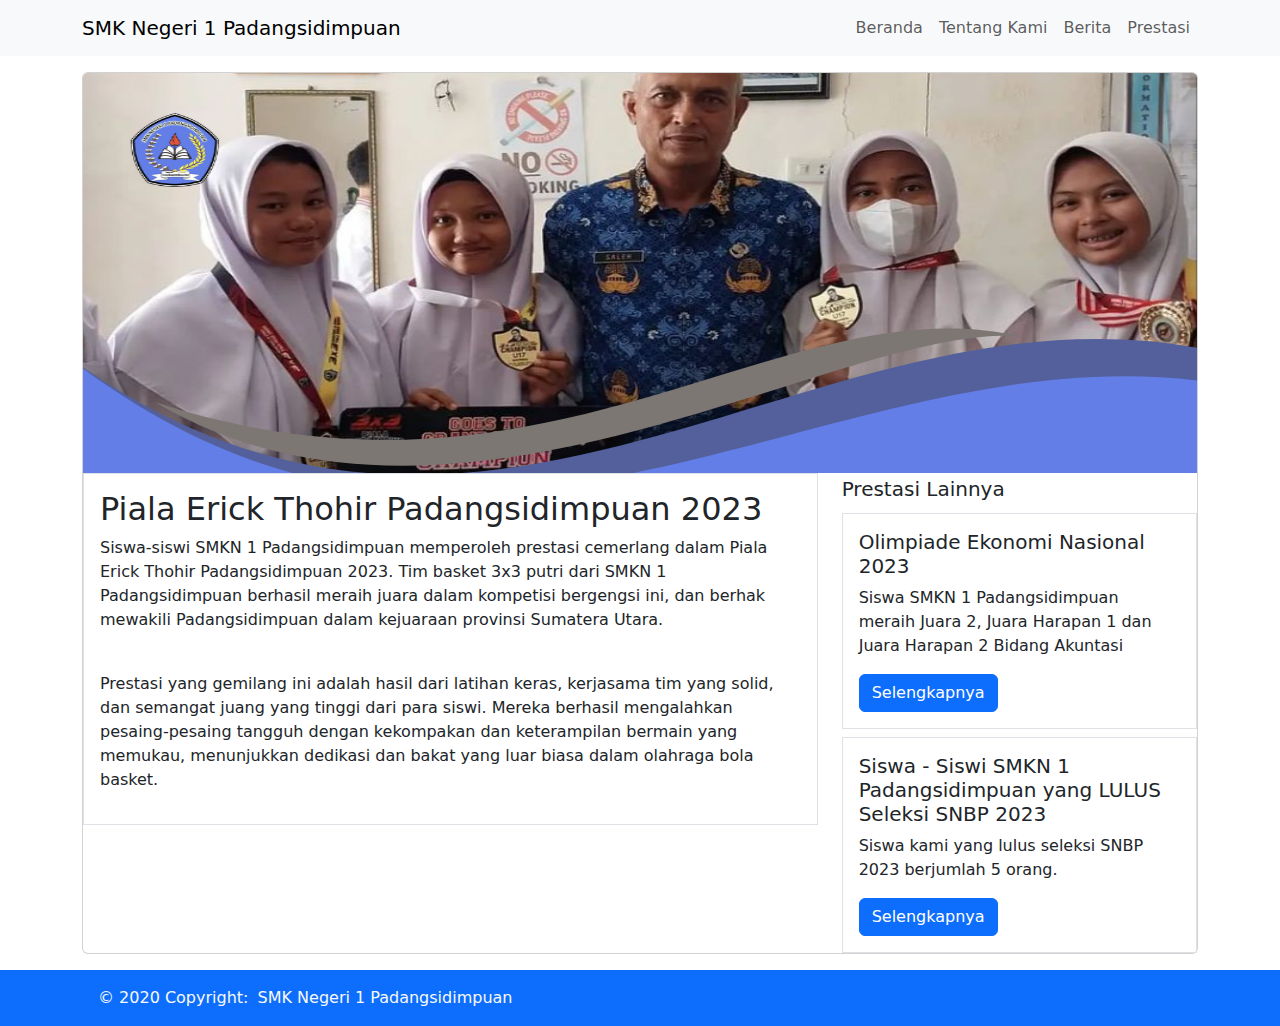
<file: prestasi/prestasi2.html>
<!DOCTYPE html>
<html lang="en">
<head>
    <meta charset="UTF-8">
    <meta http-equiv="X-UA-Compatible" content="IE=edge">
    <meta name="viewport" content="width=device-width, initial-scale=1.0">
    <title>SMKN 1 PSP</title>
    <!-- css -->
    <link rel="stylesheet" href="../css/main.css">
    <link rel="stylesheet" href="https://cdnjs.cloudflare.com/ajax/libs/font-awesome/6.5.1/css/all.min.css" integrity="sha512-DTOQO9RWCH3ppGqcWaEA1BIZOC6xxalwEsw9c2QQeAIftl+Vegovlnee1c9QX4TctnWMn13TZye+giMm8e2LwA==" crossorigin="anonymous" referrerpolicy="no-referrer" />
    
    <!-- Boostrap -->
    <link rel="stylesheet" href="../boostrap/css/bootstrap.css">
</head>
<body>
    <!-- navbar start -->
    <nav class="navbar sticky-top navbar-expand-lg bg-light border-buttom">
        <div class="container">
          <a class="navbar-brand" href="../index.html#">SMK Negeri 1 Padangsidimpuan</a>
          <button class="navbar-toggler" type="button" data-bs-toggle="collapse" data-bs-target="#navbarNavAltMarkup" aria-controls="navbarNavAltMarkup" aria-expanded="false" aria-label="Toggle navigation">
            <span class="navbar-toggler-icon"></span>
          </button>
          <div class="collapse navbar-collapse justify-content-end" id="navbarNavAltMarkup">
            <div class="navbar-nav ">
              <a class="nav-link" href="../index.html#">Beranda</a>
              <a class="nav-link" href="../index.html#tentang-kami">Tentang Kami</a>
              <a class="nav-link" href="../index.html#berita">Berita</a>
              <a class="nav-link" href="../index.html#prestasi">Prestasi</a>
              <!-- <a class="nav-link" href="#">Kontak</a> -->
            </div>
          </div>
        </div>
    </nav>
     <!-- navabar end -->

     <div class="prestasi">
        <div class="container">
            <div class="card my-3">
                <img src="../img/prestasi-pialaerick.png" alt="" class="card-img-top" style="height: 400px;">
                <div class="row">
                    <div class="col-8">
                        <div class="card-body border">
                            <h2 class="card-title">Piala Erick Thohir Padangsidimpuan 2023</h2>
                            <p>
                              Siswa-siswi SMKN 1 Padangsidimpuan memperoleh prestasi cemerlang dalam Piala Erick Thohir Padangsidimpuan 2023. Tim basket 3x3 putri dari SMKN 1 Padangsidimpuan berhasil meraih juara dalam kompetisi bergengsi ini, dan berhak mewakili Padangsidimpuan dalam kejuaraan provinsi Sumatera Utara.
                            </p>
                            <br>
                            <p>
                              Prestasi yang gemilang ini adalah hasil dari latihan keras, kerjasama tim yang solid, dan semangat juang yang tinggi dari para siswi. Mereka berhasil mengalahkan pesaing-pesaing tangguh dengan kekompakan dan keterampilan bermain yang memukau, menunjukkan dedikasi dan bakat yang luar biasa dalam olahraga bola basket.
                            </p>
                        </div>
                    </div>
                    <div class="col-4">
                        <div class="row">
                            <h5 class="my-1">Prestasi Lainnya</h5>
                            <div class="col">
                                <div class="card-body border my-2">
                                    <h5 class="card-title">Olimpiade Ekonomi Nasional 2023</h5>
                                    <p class="card-text">Siswa SMKN 1 Padangsidimpuan meraih Juara 2, Juara Harapan 1 dan Juara Harapan 2 Bidang Akuntasi</p>
                                    <a href="prestasi1.html" class="btn btn-primary">Selengkapnya</a>
                                </div>
                            </div>
                            <div class="col">
                                <div class="card-body border">
                                    <h5 class="card-title">Siswa - Siswi SMKN 1 Padangsidimpuan yang LULUS Seleksi SNBP 2023</h5>
                                    <p class="card-text">Siswa kami yang lulus seleksi SNBP 2023 berjumlah 5 orang.</p>
                                    <a href="prestasi3.html" class="btn btn-primary">Selengkapnya</a>
                                </div>
                            </div>
                        </div>
                    </div>
                </div>
            </div>
        </div>
    </div>

    <!-- Footer -->
    <footer class="text-lg-start mt-3 bg-primary text-light">
      <!-- Copyright -->
      <div class="container">
        <div class="row">
          <div class="col-md-8">
            <div class="p-3">
              © 2020 Copyright:
              <a class="text-body text-decoration-none ps-1" href="#"><span class=" text-light">SMK Negeri 1 Padangsidimpuan</span></a>
            </div>
          </div>
          <div class="col-6 col-md-4">
            <div class="">
              <a href="" class="me-4 text-reset">
                <i class="fab fa-facebook-f"></i>
              </a>
              <a href="" class="me-4 text-reset">
                <i class="fab fa-youtube"></i>
              </a>
              <a href="" class="me-4 text-reset">
                <i class="fab fa-instagram"></i>
              </a>
            </div>
          </div>
      </div>
      </div>
      <!-- Copyright -->
    </footer>
    <!-- Footer -->

    <!-- Boostrap JS -->
    <script src="../boostrap/js/bootstrap.js"></script>
</body>
</html>
</file>
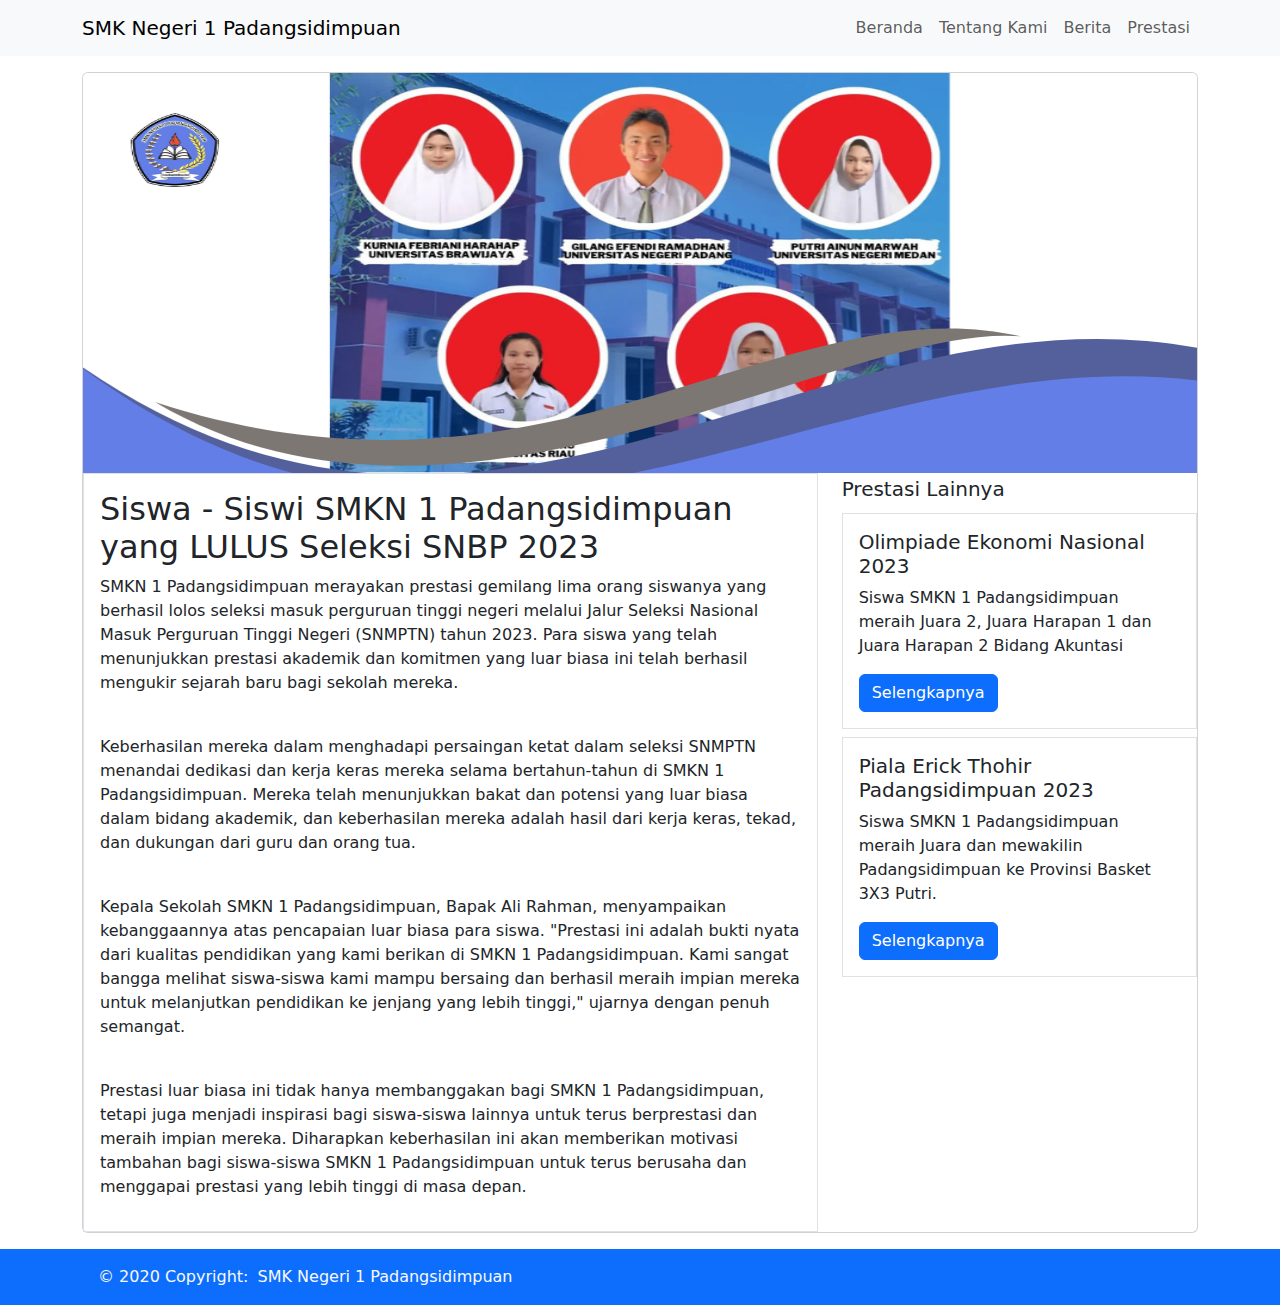
<file: prestasi/prestasi3.html>
<!DOCTYPE html>
<html lang="en">
<head>
    <meta charset="UTF-8">
    <meta http-equiv="X-UA-Compatible" content="IE=edge">
    <meta name="viewport" content="width=device-width, initial-scale=1.0">
    <title>SMKN 1 PSP</title>
    <!-- css -->
    <link rel="stylesheet" href="../css/main.css">
    <link rel="stylesheet" href="https://cdnjs.cloudflare.com/ajax/libs/font-awesome/6.5.1/css/all.min.css" integrity="sha512-DTOQO9RWCH3ppGqcWaEA1BIZOC6xxalwEsw9c2QQeAIftl+Vegovlnee1c9QX4TctnWMn13TZye+giMm8e2LwA==" crossorigin="anonymous" referrerpolicy="no-referrer" />
    
    <!-- Boostrap -->
    <link rel="stylesheet" href="../boostrap/css/bootstrap.css">
</head>
<body>
    <!-- navbar start -->
    <nav class="navbar sticky-top navbar-expand-lg bg-light border-buttom">
        <div class="container">
          <a class="navbar-brand" href="../index.html#">SMK Negeri 1 Padangsidimpuan</a>
          <button class="navbar-toggler" type="button" data-bs-toggle="collapse" data-bs-target="#navbarNavAltMarkup" aria-controls="navbarNavAltMarkup" aria-expanded="false" aria-label="Toggle navigation">
            <span class="navbar-toggler-icon"></span>
          </button>
          <div class="collapse navbar-collapse justify-content-end" id="navbarNavAltMarkup">
            <div class="navbar-nav ">
              <a class="nav-link" href="../index.html#">Beranda</a>
              <a class="nav-link" href="../index.html#tentang-kami">Tentang Kami</a>
              <a class="nav-link" href="../index.html#berita">Berita</a>
              <a class="nav-link" href="../index.html#prestasi">Prestasi</a>
              <!-- <a class="nav-link" href="#">Kontak</a> -->
            </div>
          </div>
        </div>
    </nav>
     <!-- navabar end -->

     <div class="prestasi">
        <div class="container">
            <div class="card my-3">
                <img src="../img/prestasi-snbp.png" alt="" class="card-img-top" style="height: 400px;">
                <div class="row">
                    <div class="col-8">
                        <div class="card-body border">
                            <h2 class="card-title">Siswa - Siswi SMKN 1 Padangsidimpuan yang LULUS Seleksi SNBP 2023</h2>
                            <p>SMKN 1 Padangsidimpuan merayakan prestasi gemilang lima orang siswanya yang berhasil lolos seleksi masuk perguruan tinggi negeri melalui Jalur Seleksi Nasional Masuk Perguruan Tinggi Negeri (SNMPTN) tahun 2023. Para siswa yang telah menunjukkan prestasi akademik dan komitmen yang luar biasa ini telah berhasil mengukir sejarah baru bagi sekolah mereka.</p>
                            <br>
                            <p>
                              Keberhasilan mereka dalam menghadapi persaingan ketat dalam seleksi SNMPTN menandai dedikasi dan kerja keras mereka selama bertahun-tahun di SMKN 1 Padangsidimpuan. Mereka telah menunjukkan bakat dan potensi yang luar biasa dalam bidang akademik, dan keberhasilan mereka adalah hasil dari kerja keras, tekad, dan dukungan dari guru dan orang tua.
                            </p>
                                <br>
                                <p>
                                  Kepala Sekolah SMKN 1 Padangsidimpuan, Bapak Ali Rahman, menyampaikan kebanggaannya atas pencapaian luar biasa para siswa. "Prestasi ini adalah bukti nyata dari kualitas pendidikan yang kami berikan di SMKN 1 Padangsidimpuan. Kami sangat bangga melihat siswa-siswa kami mampu bersaing dan berhasil meraih impian mereka untuk melanjutkan pendidikan ke jenjang yang lebih tinggi," ujarnya dengan penuh semangat.
                                </p>
                                <br>
                                <p>
                                Prestasi luar biasa ini tidak hanya membanggakan bagi SMKN 1 Padangsidimpuan, tetapi juga menjadi inspirasi bagi siswa-siswa lainnya untuk terus berprestasi dan meraih impian mereka. Diharapkan keberhasilan ini akan memberikan motivasi tambahan bagi siswa-siswa SMKN 1 Padangsidimpuan untuk terus berusaha dan menggapai prestasi yang lebih tinggi di masa depan.
                                </p>
                        </div>
                    </div>
                    <div class="col-4">
                        <div class="row">
                            <h5 class="my-1">Prestasi Lainnya</h5>
                            <div class="col">
                                <div class="card-body border my-2">
                                    <h5 class="card-title">Olimpiade Ekonomi Nasional 2023</h5>
                                    <p class="card-text">Siswa SMKN 1 Padangsidimpuan meraih Juara 2, Juara Harapan 1 dan Juara Harapan 2 Bidang Akuntasi</p>
                                    <a href="prestasi1.html" class="btn btn-primary">Selengkapnya</a>
                                </div>
                            </div>
                            <div class="col">
                                <div class="card-body border">
                                    <h5 class="card-title">Piala Erick Thohir Padangsidimpuan 2023</h5>
                                    <p class="card-text">Siswa SMKN 1 Padangsidimpuan meraih Juara dan mewakilin Padangsidimpuan ke Provinsi Basket 3X3 Putri.</p>
                                    <a href="prestasi2.html" class="btn btn-primary">Selengkapnya</a>
                                </div>
                            </div>
                        </div>
                    </div>
                </div>
            </div>
        </div>
    </div>

    <!-- Footer -->
    <footer class="text-lg-start mt-3 bg-primary text-light">
      <!-- Copyright -->
      <div class="container">
        <div class="row">
          <div class="col-md-8">
            <div class="p-3">
              © 2020 Copyright:
              <a class="text-body text-decoration-none ps-1" href="#"><span class=" text-light">SMK Negeri 1 Padangsidimpuan</span></a>
            </div>
          </div>
          <div class="col-6 col-md-4">
            <div class="">
              <a href="" class="me-4 text-reset">
                <i class="fab fa-facebook-f"></i>
              </a>
              <a href="" class="me-4 text-reset">
                <i class="fab fa-youtube"></i>
              </a>
              <a href="" class="me-4 text-reset">
                <i class="fab fa-instagram"></i>
              </a>
            </div>
          </div>
      </div>
      </div>
      <!-- Copyright -->
    </footer>
    <!-- Footer -->

    <!-- Boostrap JS -->
    <script src="../boostrap/js/bootstrap.js"></script>
</body>
</html>
</file>
<file: css/main.css>
@import url('https://fonts.googleapis.com/css2?family=Poppins:wght@300;400;500;600;700;800&display=swap');

body {
    font-family: 'Poppins', sans-serif;
}

/* h1 {
    font-size: 3.3rem;
    font-weight: 700;
} */

.jumbotron {
    position: relative;
    height: 100vh;
    background-image: url(../img/IMG_0606.JPG);
    background-size: cover;
    display: flex;
    justify-content: center;
    align-items: center;
    /* margin-top: -64px; */
}

.custom-shape-divider-bottom-1708405040 {
    position: absolute;
    bottom: 0;
    left: 0;
    width: 100%;
    overflow: hidden;
    line-height: 0;
    transform: rotate(180deg);
}

.custom-shape-divider-bottom-1708405040 svg {
    position: relative;
    display: block;
    width: calc(108% + 1.3px);
    height: 150px;
}

.custom-shape-divider-bottom-1708405040 .shape-fill {
    fill: #0D6EFD;
}



.custom-shape-divider-top-1708001911 {
    position: absolute;
    top: 0;
    left: 0;
    width: 100%;
    overflow: hidden;
    line-height: 0;
}

.custom-shape-divider-top-1708001911 svg {
    position: relative;
    display: block;
    width: calc(111% + 1.3px);
    height: 118px;
}

.custom-shape-divider-top-1708001911 .shape-fill {
    fill: #0d6efd;
}

#tentang-kami {
    position: relative;
}

.custom-shape-divider-bottom-1707280937 {
    position: absolute;
    bottom: 0;
    left: 0;
    width: 100%;
    overflow: hidden;
    line-height: 0;
    transform: rotate(180deg);
}

.custom-shape-divider-bottom-1707280937 svg {
    position: relative;
    display: block;
    width: calc(105% + 1.3px);
    height: 155px;
}

.custom-shape-divider-bottom-1707280937 .shape-fill {
    fill: #FFFFFF;
}

#berita {
    position: relative;
}

.custom-shape-divider-bottom-1707281790 {
    position: absolute;
    bottom: 0;
    left: 0;
    width: 100%;
    overflow: hidden;
    line-height: 0;
    transform: rotate(180deg);
}

.custom-shape-divider-bottom-1707281790 svg {
    position: relative;
    display: block;
    width: calc(105% + 1.3px);
    height: 76px;
}

.custom-shape-divider-bottom-1707281790 .shape-fill {
    fill: #0D6EFD;
}


#infosekolah {
    position: relative;
}

.custom-shape-divider-bottom-1708001261 {
    position: absolute;
    bottom: 0;
    left: 0;
    width: 100%;
    overflow: hidden;
    line-height: 0;
    transform: rotate(180deg);
}

.custom-shape-divider-bottom-1708001261 svg {
    position: relative;
    display: block;
    width: calc(108% + 1.3px);
    height: 118px;

}

.custom-shape-divider-bottom-1708001261 .shape-fill {
    fill: #FFFFFF;
}
</file>
